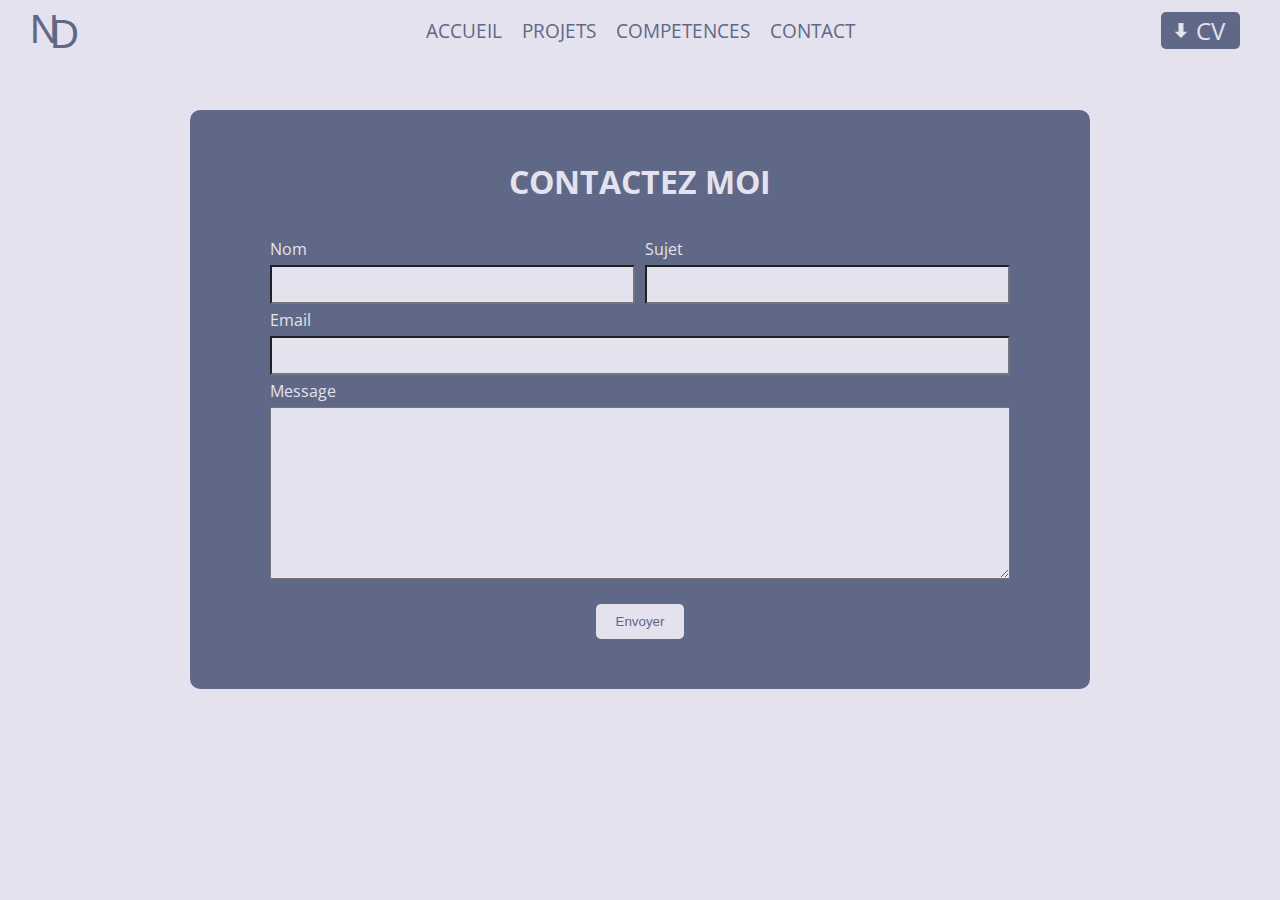
<file: contact.html>
<!DOCTYPE html>
<html lang="en">
<head>
    <meta charset="UTF-8">
    <meta name="viewport" content="width=device-width, initial-scale=1.0">
    <link rel="stylesheet" href="static/styles.css">
    <link rel="stylesheet" href="static/contact.css">

    <link rel="preconnect" href="https://fonts.googleapis.com">
    <link rel="preconnect" href="https://fonts.gstatic.com" crossorigin>
    <link href="https://fonts.googleapis.com/css2?family=Playfair+Display:ital,wght@0,400..900;1,400..900&display=swap" rel="stylesheet">
    <link href="https://fonts.googleapis.com/css2?family=Open+Sans:ital,wght@0,300..800;1,300..800&family=Playfair+Display:ital,wght@0,400..900;1,400..900&display=swap" rel="stylesheet">
    <title>CONTACT</title>
</head>
<body>
    <nav>
        <div class="nav-empty-layout">
            <img src="svg/mon-logo.svg" alt="">
        </div>
        <div class="nav-links">
            <a href="index.html">ACCUEIL</a>
            <a href="project.html">PROJETS</a>
            <a href="skills.html">COMPETENCES</a>
            <a href="contact.html">CONTACT</a>
        </div>
        <div class="nav-button">
            <a href="/CV.pdf" download="/CV.pdf" >
                <img class="svg-download" src="svg/download.svg" alt="">
                <span>CV</span>
            </a>
        </div>
    </nav>

    <main>
        <div class="card">
            <h1>CONTACTEZ MOI</h1>
            <div>
                <form action="mailto:nicolas.descarp@outlook.fr" enctype="text/plain" method="post">
                    <div class="name-subject">
                        <div>
                            <label for="name">Nom</label>
                            <input type="text" id="nom" name="name">
                        </div>
                        <div >
                            <label for="subject">Sujet</label>
                            <input type="text" id="subject" name="subject">
                        </div>
                    </div>
                    
                    <div>
                        <label for="mail">Email</label>
                        <input type="email" id="mail" name="mail">
                    </div>
                   
                    <div>
                        <label for="message">Message</label>
                        <textarea  id="message" cols="30" rows="10" name="message"></textarea>
                    </div>
    
                    <button class="btn-form" value="submit">Envoyer</button>
                </form>
            </div>
        </div>
    </main>
</body>
</html>
</file>
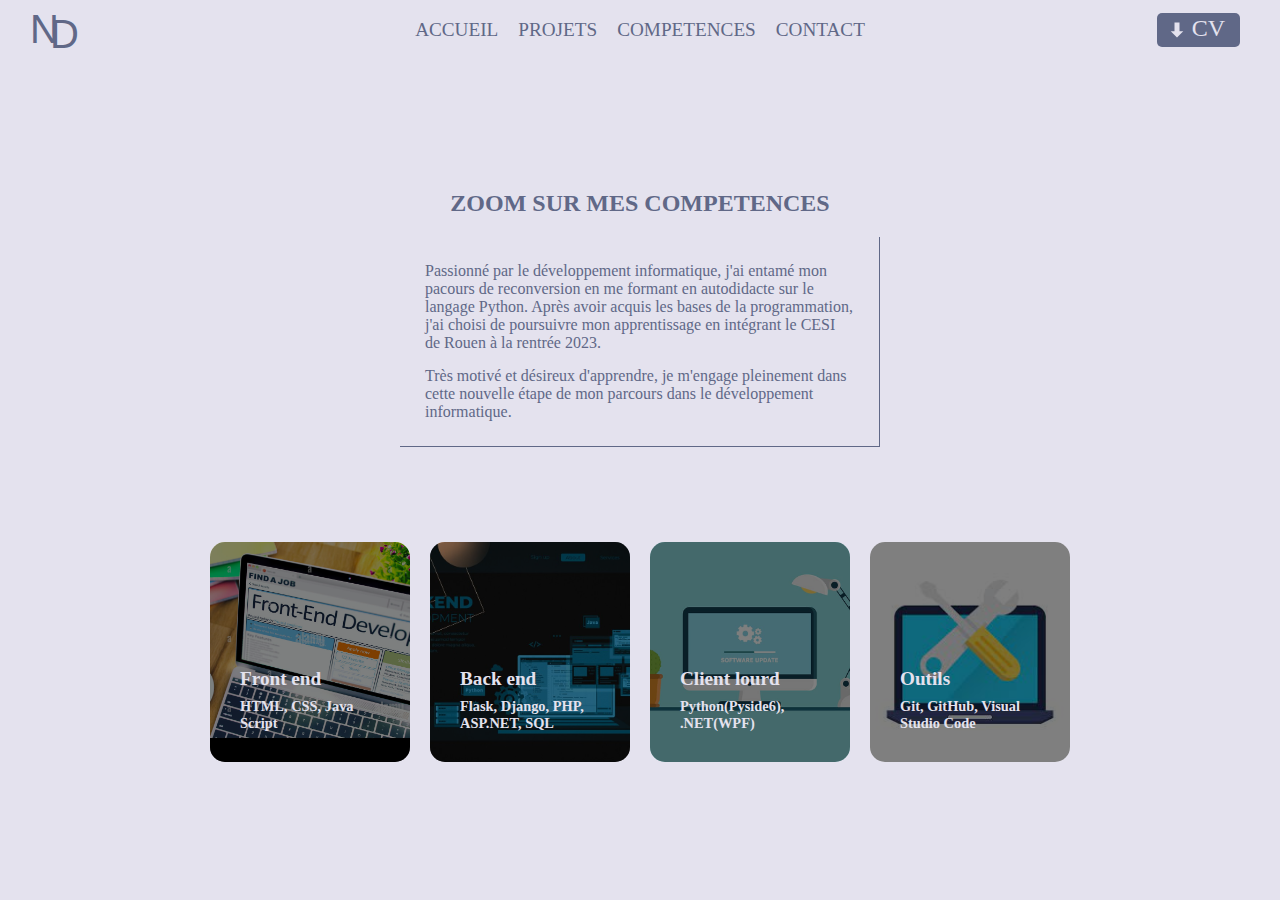
<file: skills.html>
<!DOCTYPE html>
<html lang="en">
<head>
    <meta charset="UTF-8">
    <meta name="viewport" content="width=device-width, initial-scale=1.0">
    <link rel="stylesheet" href="static/styles.css">
    <link rel="stylesheet" href="static/skills.css">
    <title>Document</title>
</head>
<body>
    <nav>
        <div class="nav-empty-layout">
            <img src="svg/mon-logo.svg" alt="">
        </div>
        <div class="nav-links">
            <a href="index.html">ACCUEIL</a>
            <a href="project.html">PROJETS</a>
            <a href="skills.html">COMPETENCES</a>
            <a href="contact.html">CONTACT</a>
        </div>
        <div class="nav-button">
            <a href="/CV.pdf" download="/CV.pdf" >
                <img class="svg-download" src="svg/download.svg" alt="">
                <span>CV</span>
            </a>

        </div>
    </nav>

    <main>
        <div class="presentation-text">
            <h1>ZOOM SUR MES COMPETENCES</h1>
            <div>
                <p>Passionné par le développement informatique, j'ai entamé mon pacours de reconversion en me formant en autodidacte sur le langage Python. Après avoir acquis les bases de la programmation, j'ai choisi de poursuivre mon apprentissage en intégrant le CESI de Rouen à la rentrée 2023.
                </p>
                <p>Très motivé et désireux d'apprendre, je m'engage pleinement dans cette nouvelle étape de mon parcours dans le développement informatique.</p>

            </div>
        </div>
        <div class="skills">
            <div class="skill-card skill-card1">
                <h2>Front end</h2>
                <p>HTML, CSS, Java Script </p>
            </div>
            <div class="skill-card skill-card2">
                <h2>Back end</h2>
                <p>Flask, Django, PHP, ASP.NET, SQL</p>
            </div>
            <div class="skill-card skill-card3">
                <h2>Client lourd</h2>
                <p>Python(Pyside6), .NET(WPF)</p>
            </div>
            <div class="skill-card skill-card4">
                <h2>Outils</h2>
                <p>Git, GitHub, Visual Studio Code</p>
            </div>
    </main>
    
</body>
</html>
</file>
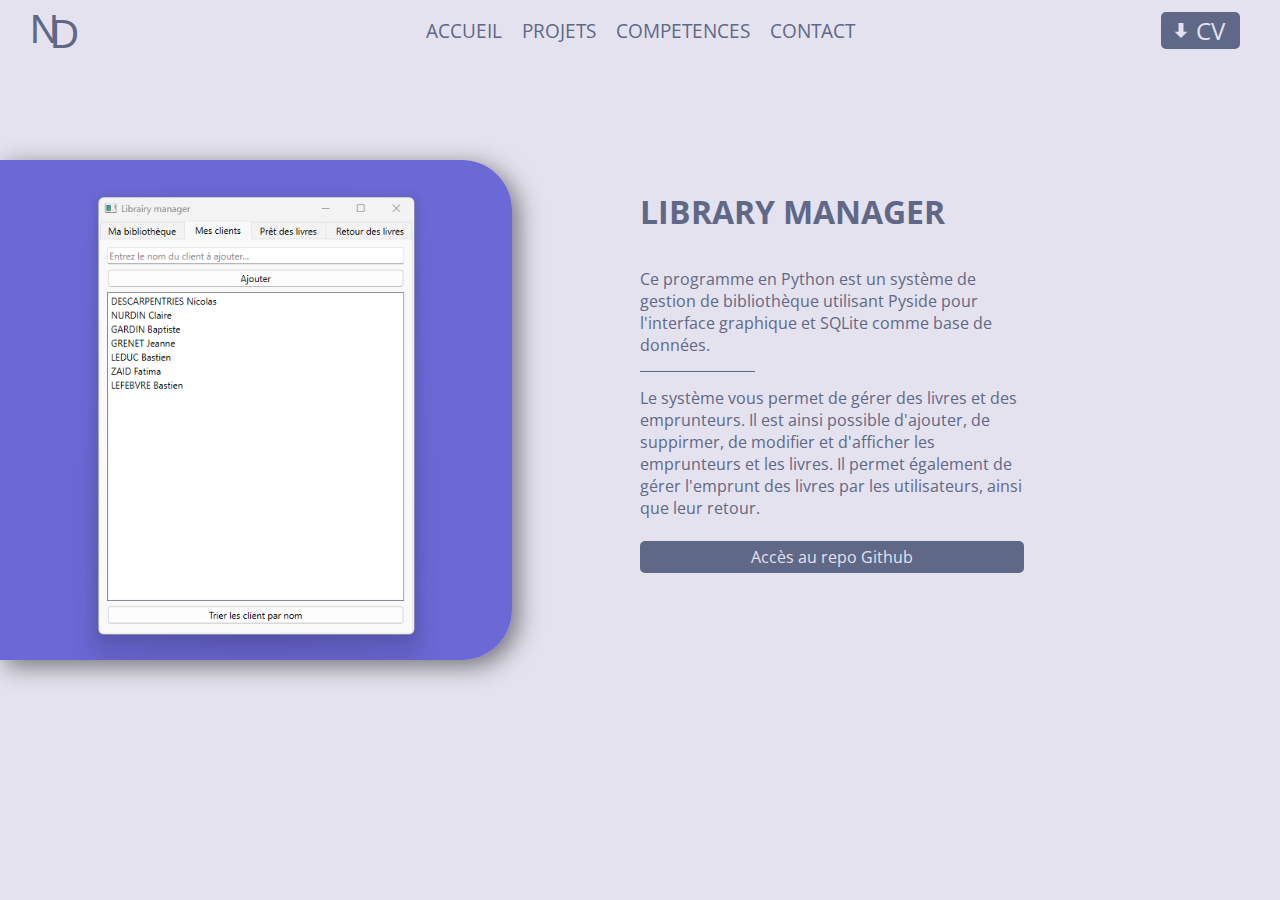
<file: projects-pages/librairy.html>
<!DOCTYPE html>
<html lang="en">
<head>
    <meta charset="UTF-8">
    <meta name="viewport" content="width=device-width, initial-scale=1.0">
    <link rel="stylesheet" href="../static/styles.css">
    <link rel="stylesheet" href="../static/lonely-project.css">

    <link rel="preconnect" href="https://fonts.googleapis.com">
    <link rel="preconnect" href="https://fonts.gstatic.com" crossorigin>
    <link href="https://fonts.googleapis.com/css2?family=Playfair+Display:ital,wght@0,400..900;1,400..900&display=swap" rel="stylesheet">
    <link href="https://fonts.googleapis.com/css2?family=Open+Sans:ital,wght@0,300..800;1,300..800&family=Playfair+Display:ital,wght@0,400..900;1,400..900&display=swap" rel="stylesheet">
    <title>PENDU C</title>
</head>
<body>
    <nav>
        <div class="nav-empty-layout">
            <img src="../svg/mon-logo.svg" alt="">
        </div>
        <div class="nav-links">
            <a href="../index.html">ACCUEIL</a>
            <a href="../project.html">PROJETS</a>
            <a href="../skills.html">COMPETENCES</a>
            <a href="../contact.html">CONTACT</a>
        </div>
        <div class="nav-button">
            <a href="/CV.pdf" download="/CV.pdf" >
                <img class="svg-download" src="../svg/download.svg" alt="">
                <span>CV</span>
            </a>
        </div>
    </nav>

    <main>
        <div>
            <div class="container-img">
                <img src="../images/librairy-manager.png" alt="" class="project-img">
            </div>
        </div>

        <div>
            <div class="container-txt">
                <h1>LIBRARY MANAGER</h1>
                <p>
                    Ce programme en Python est un système de gestion de bibliothèque utilisant Pyside pour l'interface graphique et SQLite comme base de données.
                </p>
                <div class="separator"></div>
                <p>
                    Le système vous permet de gérer des livres et des emprunteurs. Il est ainsi possible d'ajouter, de suppirmer, de modifier et d'afficher les emprunteurs et les livres. Il permet également de gérer l'emprunt des livres par les utilisateurs, ainsi que leur retour.
                </p>
                <a class="btn-github" href="https://github.com/Slaco3/Librairy-manager-GUI">Accès au repo Github</a>
            </div>
        </div>
    </main>
    
</body>
</html>
</file>
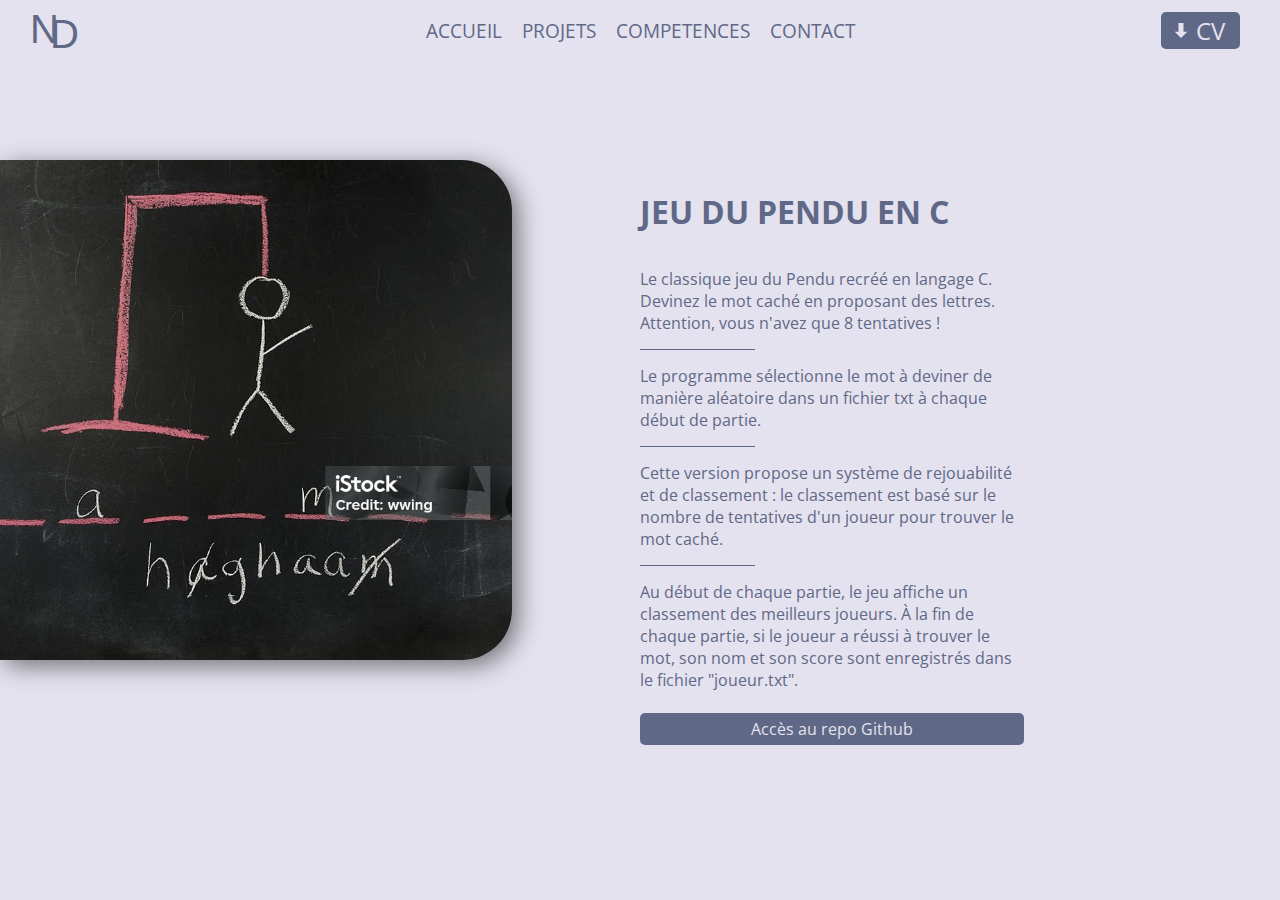
<file: projects-pages/penduC.html>
<!DOCTYPE html>
<html lang="en">
<head>
    <meta charset="UTF-8">
    <meta name="viewport" content="width=device-width, initial-scale=1.0">
    <link rel="stylesheet" href="../static/styles.css">
    <link rel="stylesheet" href="../static/lonely-project.css">

    <link rel="preconnect" href="https://fonts.googleapis.com">
    <link rel="preconnect" href="https://fonts.gstatic.com" crossorigin>
    <link href="https://fonts.googleapis.com/css2?family=Playfair+Display:ital,wght@0,400..900;1,400..900&display=swap" rel="stylesheet">
    <link href="https://fonts.googleapis.com/css2?family=Open+Sans:ital,wght@0,300..800;1,300..800&family=Playfair+Display:ital,wght@0,400..900;1,400..900&display=swap" rel="stylesheet">
    
    <title>PENDU C</title>
</head>
<body>
    <nav>
        <div class="nav-empty-layout">
            <img src="../svg/mon-logo.svg" alt="">
        </div>
        <div class="nav-links">
            <a href="../index.html">ACCUEIL</a>
            <a href="../project.html">PROJETS</a>
            <a href="../skills.html">COMPETENCES</a>
            <a href="../contact.html">CONTACT</a>
        </div>
        <div class="nav-button">
        <a href="/CV.pdf" download="/CV.pdf" >
            <img class="svg-download" src="../svg/download.svg" alt="">
            <span>CV</span>
        </a>

        </div>
    </nav>

    <main>
        <div>
            <div class="container-img">
                <img src="../images/pendu-terminal.png" alt="" class="project-img">
            </div>
        </div>

        <div>
            <div class="container-txt">
                <h1>JEU DU PENDU EN C</h1>
                <p>
                    Le classique jeu du Pendu recréé en langage C. Devinez le mot caché en proposant des lettres. Attention, vous n'avez que 8 tentatives !
                </p>
                <div class="separator"></div>
                <p>
                    Le programme sélectionne le mot à deviner de manière aléatoire dans un fichier txt à chaque début de partie.
                </p>
                <div class="separator"></div>
                <p>
                    Cette version propose un système de rejouabilité et de classement : le classement est basé sur le nombre de tentatives d'un joueur pour trouver le mot caché.
                </p>
                <div class="separator"></div>
                <p>
                    
                    Au début de chaque partie, le jeu affiche un classement des meilleurs joueurs. À la fin de chaque partie, si le joueur a réussi à trouver le mot, son nom et son score sont enregistrés dans le fichier "joueur.txt".
                </p>

                <a class="btn-github" href="https://github.com/Slaco3/Jeu-du-Pendu">Accès au repo Github</a>
            </div>
        </div>
    </main>
    
</body>
</html>
</file>
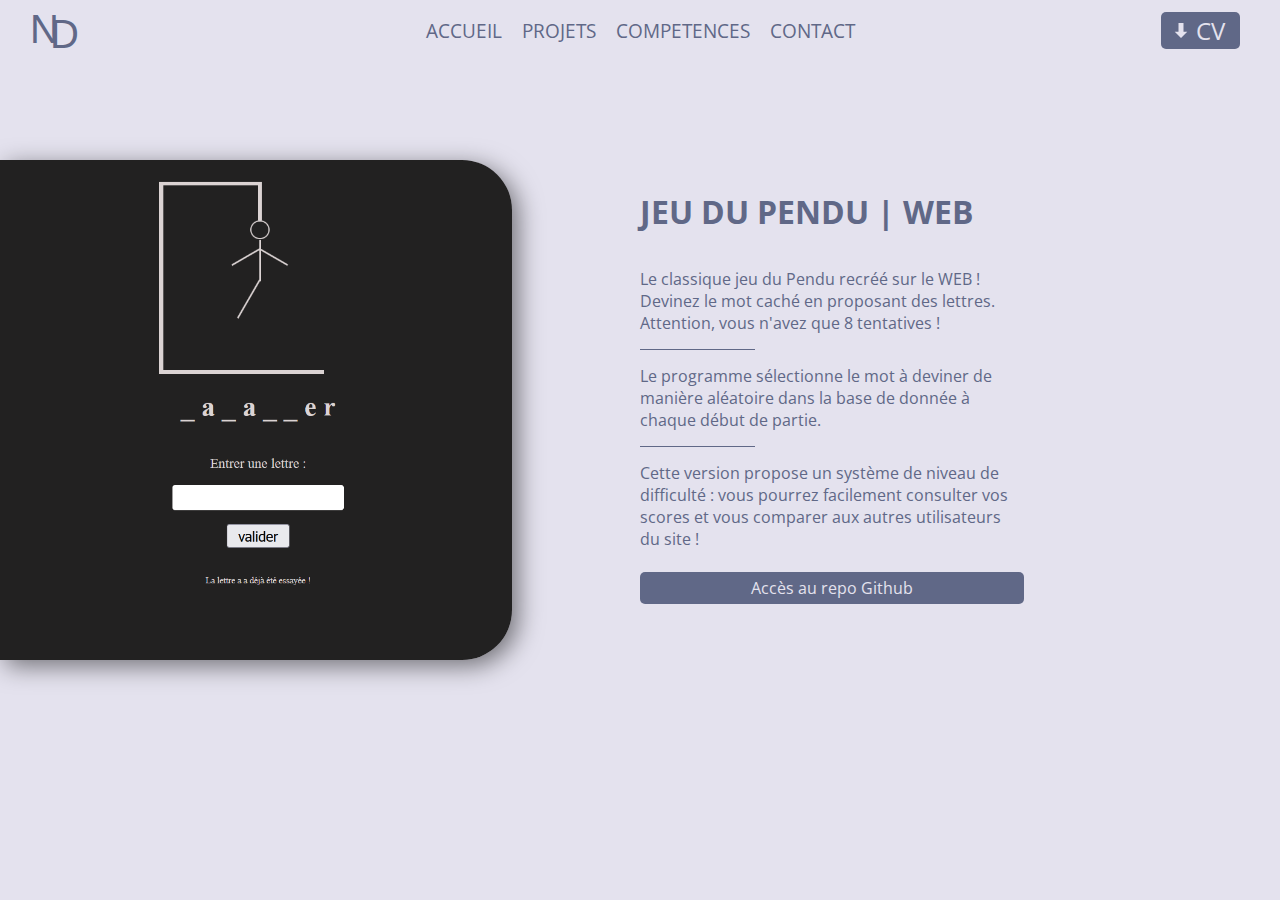
<file: projects-pages/penduweb.html>
<!DOCTYPE html>
<html lang="en">
<head>
    <meta charset="UTF-8">
    <meta name="viewport" content="width=device-width, initial-scale=1.0">
    <link rel="stylesheet" href="../static/styles.css">
    <link rel="stylesheet" href="../static/lonely-project.css">

    <link rel="preconnect" href="https://fonts.googleapis.com">
    <link rel="preconnect" href="https://fonts.gstatic.com" crossorigin>
    <link href="https://fonts.googleapis.com/css2?family=Playfair+Display:ital,wght@0,400..900;1,400..900&display=swap" rel="stylesheet">
    <link href="https://fonts.googleapis.com/css2?family=Open+Sans:ital,wght@0,300..800;1,300..800&family=Playfair+Display:ital,wght@0,400..900;1,400..900&display=swap" rel="stylesheet">
    <title>PENDU C</title>
</head>
<body>
    <nav>
        <div class="nav-empty-layout">
            <img src="../svg/mon-logo.svg" alt="">
        </div>
        <div class="nav-links">
            <a href="../index.html">ACCUEIL</a>
            <a href="../project.html">PROJETS</a>
            <a href="../skills.html">COMPETENCES</a>
            <a href="../contact.html">CONTACT</a>
        </div>
        <div class="nav-button">
        <a href="/CV.pdf" download="/CV.pdf" >
            <img class="svg-download" src="../svg/download.svg" alt="">
            <span>CV</span>
        </a>

        </div>
    </nav>

    <main>
        <div>
            <div class="container-img">
                <img src="../images/pendubdd.png" alt="" class="project-img">
            </div>
        </div>

        <div>
            <div class="container-txt">
                <h1>JEU DU PENDU | WEB</h1>
                <p>
                    Le classique jeu du Pendu recréé sur le WEB !  Devinez le mot caché en proposant des lettres. Attention, vous n'avez que 8 tentatives !
                </p>
                <div class="separator"></div>
                <p>
                    Le programme sélectionne le mot à deviner de manière aléatoire dans la base de donnée à chaque début de partie.
                </p>
                <div class="separator"></div>
                <p>
                    Cette version propose un système de niveau de difficulté  : vous pourrez facilement consulter vos scores et vous comparer aux autres utilisateurs du site !
                </p>

                <a class="btn-github" href="https://github.com/achraf768/penduBDD">Accès au repo Github</a>
            </div>
        </div>
    </main>
    
</body>
</html>
</file>
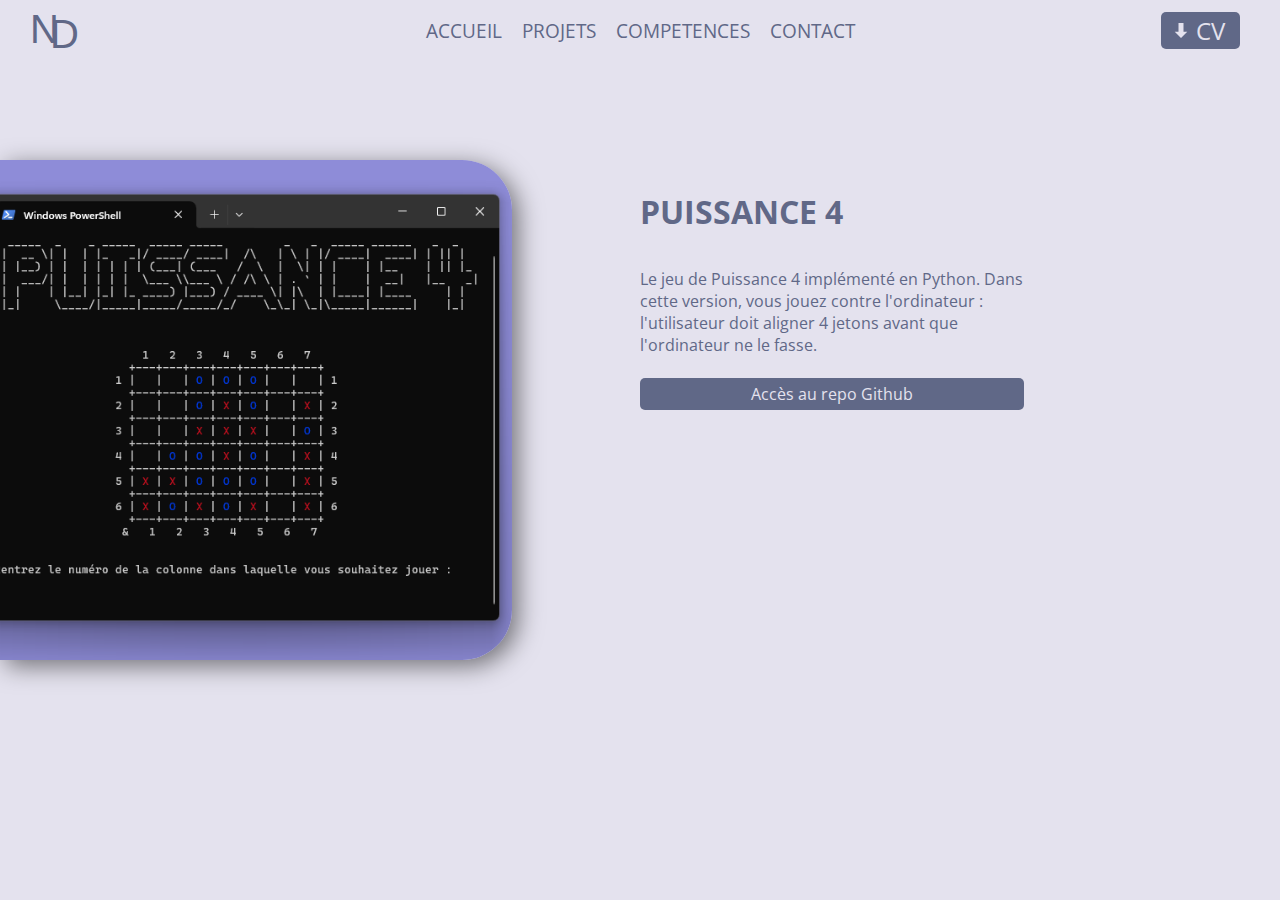
<file: projects-pages/puisssance4.html>
<!DOCTYPE html>
<html lang="en">
<head>
    <meta charset="UTF-8">
    <meta name="viewport" content="width=device-width, initial-scale=1.0">
    <link rel="stylesheet" href="../static/styles.css">
    <link rel="stylesheet" href="../static/lonely-project.css">

    <link rel="preconnect" href="https://fonts.googleapis.com">
    <link rel="preconnect" href="https://fonts.gstatic.com" crossorigin>
    <link href="https://fonts.googleapis.com/css2?family=Playfair+Display:ital,wght@0,400..900;1,400..900&display=swap" rel="stylesheet">
    <link href="https://fonts.googleapis.com/css2?family=Open+Sans:ital,wght@0,300..800;1,300..800&family=Playfair+Display:ital,wght@0,400..900;1,400..900&display=swap" rel="stylesheet">
    <title>PENDU C</title>
</head>
<body>
    <nav>
        <div class="nav-empty-layout">
            <img src="../svg/mon-logo.svg" alt="">
        </div>
        <div class="nav-links">
            <a href="../index.html">ACCUEIL</a>
            <a href="../project.html">PROJETS</a>
            <a href="../skills.html">COMPETENCES</a>
            <a href="../contact.html">CONTACT</a>
        </div>
        <div class="nav-button">
        <a href="/CV.pdf" download="/CV.pdf" >
            <img class="svg-download" src="../svg/download.svg" alt="">
            <span>CV</span>
        </a>

        </div>
    </nav>

    <main>
        <div>
            <div class="container-img">
                <img src="../images/puissance4.png" alt="" class="project-img">
            </div>
        </div>

        <div>
            <div class="container-txt">
                <h1>PUISSANCE 4</h1>
                <p>
                    Le jeu de Puissance 4 implémenté en Python. Dans cette version, vous jouez contre l'ordinateur : l'utilisateur doit aligner 4 jetons avant que l'ordinateur ne le fasse.                
                </p>
                
                <a class="btn-github" href="https://github.com/Slaco3/Puissance-4">Accès au repo Github</a>
            </div>
        </div>
    </main>
    
</body>
</html>
</file>
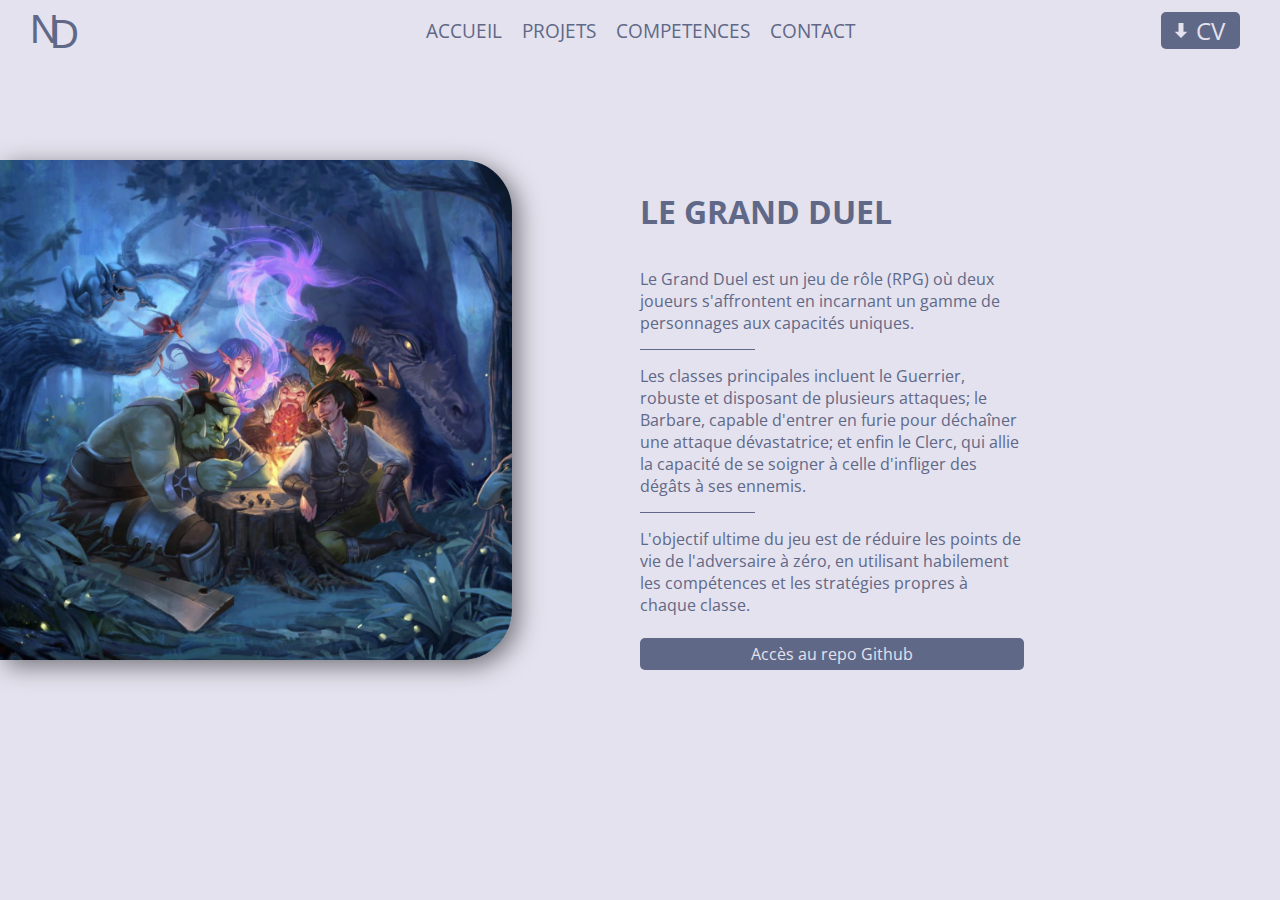
<file: projects-pages/rpg.html>
<!DOCTYPE html>
<html lang="en">
<head>
    <meta charset="UTF-8">
    <meta name="viewport" content="width=device-width, initial-scale=1.0">
    <link rel="stylesheet" href="../static/styles.css">
    <link rel="stylesheet" href="../static/lonely-project.css">

    <link rel="preconnect" href="https://fonts.googleapis.com">
    <link rel="preconnect" href="https://fonts.gstatic.com" crossorigin>
    <link href="https://fonts.googleapis.com/css2?family=Playfair+Display:ital,wght@0,400..900;1,400..900&display=swap" rel="stylesheet">
    <link href="https://fonts.googleapis.com/css2?family=Open+Sans:ital,wght@0,300..800;1,300..800&family=Playfair+Display:ital,wght@0,400..900;1,400..900&display=swap" rel="stylesheet">
    <title>PENDU C</title>
</head>
<body>
    <nav>
        <div class="nav-empty-layout">
            <img src="../svg/mon-logo.svg" alt="">
        </div>
        <div class="nav-links">
            <a href="../index.html">ACCUEIL</a>
            <a href="../project.html">PROJETS</a>
            <a href="../skills.html">COMPETENCES</a>
            <a href="../contact.html">CONTACT</a>
        </div>
        <div class="nav-button">
        <a href="/CV.pdf" download="/CV.pdf" >
            <img class="svg-download" src="../svg/download.svg" alt="">
            <span>CV</span>
        </a>

        </div>
    </nav>

    <main>
        <div>
            <div class="container-img">
                <img src="../images/rpg.png" alt="" class="project-img">
            </div>
        </div>

        <div>
            <div class="container-txt">
                <h1>LE GRAND DUEL</h1>
                <p>
                    Le Grand Duel est un jeu de rôle (RPG) où deux joueurs s'affrontent en incarnant un gamme de personnages aux capacités uniques. 
                </p>
                <div class="separator"></div>
                <p>
                    Les classes principales incluent le Guerrier, robuste et disposant de plusieurs attaques; le Barbare, capable d'entrer en furie pour déchaîner une attaque dévastatrice; et enfin le Clerc, qui allie la capacité de se soigner à celle d'infliger des dégâts à ses ennemis.        </p>
                <div class="separator"></div>
                <p>
                    L'objectif ultime du jeu est de réduire les points de vie de l'adversaire à zéro, en utilisant habilement les compétences et les stratégies propres à chaque classe.      </p>

                <a class="btn-github" href="https://github.com/Slaco3/Le-grand-Duel">Accès au repo Github</a>
            </div>
        </div>
    </main>
    
</body>
</html>
</file>
<file: static/styles.css>
/* ---- SETUP DE BASE ---- */

:root {
    --couleur-fond: #e4e2ee;
    --couleur-secondaire: #606887;
    --couleur-secondaire-light: #606887e8;
    --couleur-secondaire-very-light : #60688780;
}

body {
  background-color: var(--couleur-fond);
  color:var(--couleur-secondaire);
  font-family: Open Sans;
}

*,
::before,
::after {
  box-sizing: border-box;
  margin: 0;
  padding: 0;
}



/* ---- BARRE DE NAVIGATION ---- */

nav {
  height: 60px;
  display: flex;
  justify-content: center;
  align-items: center;
  font-family: Open Sans;
}

.nav-empty-layout, .nav-links, .nav-button {
  width: 100%;
  flex: 1
}

.nav-links {
  display: flex;
  justify-content: center;
  flex-shrink: 0;
}

.nav-button {
  display: flex;
  justify-content: flex-end;
}

.nav-button a {
  margin-right: 40px;
  font-size: 1.5rem;
  border-radius: 5px;
  color: var(--couleur-fond);
  background-color: var(--couleur-secondaire);
  padding: 2px 15px 2px 5px ;
  border: none;
  display: flex;
  text-decoration: none;
}

.nav-button a:hover {
  border: 3px solid var(--couleur-secondaire-very-light);
}

.svg-download {
  width: 30px;
}

.nav-links a {
  margin: 0 10px;
  text-decoration: none;
  font-size: 1.2rem; 
  color: var(--couleur-secondaire);
}

.nav-links a::after {
  content: "";
  display: none;
  background-color: var(--couleur-secondaire-very-light);
  height: 1px;
}

.nav-links a:hover {
  color: var(--couleur-secondaire-very-light);
}

.nav-links a:hover::after {
  display: block;
}






@media screen and (max-width: 766px) {

  .nav-button{
    display: none;
  }
}

@media screen and (max-width: 572px) {
  nav{
    flex-direction: column
  };
}

@media screen and (max-width : 478px) {
  .nav-links {
    flex-direction: column;
    align-items: center;
  }
}
</file>
<file: static/contact.css>
.card {
    max-width: 900px;
    margin: 50px auto;
    background-color: var(--couleur-secondaire);
    border-radius: 10px;
    color: var(--couleur-fond);
    padding: 50px 80px 20px;
}

.card:hover {
    box-shadow: 6px 6px 25px rgba(0, 0, 0, 0.5);
}

.card h1 {
    text-align: center;
}

form {
    margin: 30px auto;
}


label, input {
    display: block;
}

input, textarea{
    width: 100%;
    padding: 10px 20px;
    background-color: var(--couleur-fond);
}

label {
    margin-bottom: 5px;
    margin-top: 5px;
}

.name-subject {
    display: flex;
}

.name-subject div {
    flex: 1;  
}

.name-subject div:nth-child(1) {
    margin-right: 10px;
}


button {
    display: block;
    margin: 20px auto;
    padding: 10px 20px;
    cursor: pointer;
}

textarea {
    resize: vertical;
}

.btn-form {
    background-color: var(--couleur-fond);
    border: none;
    border-radius: 5px;
    color: var(--couleur-secondaire);
}

.btn-form:hover {
    border: 1px solid var(--couleur-fond);
    background-color: var(--couleur-secondaire);
    color: var(--couleur-fond);
}


@media screen and (max-width: 572px) {

    .nav-empty-layout {
        margin-top: 45px;
    }

    .card {
        margin-top: 100px;
    }
}

@media screen and (max-width : 478px) {
    .nav-empty-layout {
        margin-top: 95px;
    }
    
    .card {
        margin-top: 150px;
    }
    
    .name-subject {
        flex-direction: column;
    }
    
    .name-subject div:nth-child(1) {
        margin-right: 0px;
    }    
}
</file>
<file: static/skills.css>
.presentation-text {
    margin-top: 50px;
    margin-left: 150px;
    max-width: 600px;
    padding: 60px;
    
}

.presentation-text h1 {
    font-size: 1.5rem;
    margin-bottom: 20px;
    text-align: center;
}

.presentation-text div {
    border-bottom: solid 1px var( --couleur-secondaire) ;
    border-right: solid 1px var( --couleur-secondaire) ;
    padding: 25px;
    
}

.presentation-text p:nth-child(2) {
    margin-top: 15px;
}

.skills {
    display: flex;
    flex-wrap: wrap;
    width: 80%;
    justify-content: center;
    margin: 25px auto;
}

.skill-card {
    color: var(--couleur-fond);
    background-color: var(--couleur-secondaire-light);
    width: 200px;
    height: 220px;
    padding: 30px;
    border-radius: 15px;
    margin: 10px;
    display: flex;
    flex-direction: column;
    justify-content: flex-end;
    position: relative;
    transition: transform 0.3s ease;
}

.skill-card:hover {
    transform: translateY(-20px);
}

.skill-card::after {
    content: '';
    position: absolute;
    top: 0;
    left: 0;
    width: 100%;
    height: 100%;
    background-color: rgba(0, 0, 0, 0.5);
    border-radius: 15px;
}

.skill-card1{
    background-image: url(../images/img-front.jpg);
    background-size: cover;
    background-position: center; 
}
.skill-card2{
    background-image: url(../images/img-back-end.jpg);
    background-size: cover; 
    background-position: center; 
}
.skill-card3{
    background-image: url(../images/img-client-lourd.jpg);
    background-size: cover; 
    background-position: center;
}
.skill-card4 {
    background-image: url(../images/img-outil.jpeg);
    background-size: cover; 
    background-position: center;
}

.skill-card:hover {
    box-shadow: 6px 6px 25px rgba(0, 0, 0, 0.5);
}


.skill-card p, .skill-card h2 {
    z-index: 2;
    
}
.skill-card h2 {
    font-size: 1.2rem;
    margin-bottom: 8px;
    font-weight: 800;
}

.skill-card p {
    font-size: 0.9rem;
    font-weight: 600;
}


@media screen and (max-width: 1385px) {
    .presentation-text {
        margin: 70px auto 0;
    }
}

@media screen and (max-width: 572px) {
    .nav-empty-layout {
        margin-top: 45px;
    }
}

@media screen and (max-width : 478px) {
    .nav-empty-layout {
        margin-top: 95px;
    }
}
</file>
<file: static/lonely-project.css>
main{
    margin-top: 100px;
    display: flex;
}

main div {
    width: 50%;
}


.container-img {
    position: relative;
    width: 80%;
    height: 500px;
}

.project-img {
    position: absolute;
    width: 100%;
    height: 100%;
    object-fit: cover;
    border-top-right-radius: 50px;
    border-bottom-right-radius: 50px;
    box-shadow: 6px 6px 25px rgba(0, 0, 0, 0.5);
}


.container-txt {
    margin-top: 30px;
    width: 60%;

}

.container-txt h1 {
    margin-bottom: 20px;
}

.container-txt p {
    padding: 15px 0;

}

.container-txt .separator {
    width: 30%;
    height: 1px;
    background-color: var(--couleur-secondaire);
}

.btn-github {
    background-color: var(--couleur-secondaire);
    color: var(--couleur-fond);
    text-decoration: none;
    padding: 5px 15px;
    border-radius: 5px;
    display: block;
    margin: auto;
    text-align: center;
    margin-top: 7px;
}

.btn-github:hover {
    border: 1px solid var(--couleur-secondaire);
    background-color: var(--couleur-fond);
    color: var(--couleur-secondaire);
}


@media screen and (max-width: 1000px) {
    main {
         flex-direction: column;
         margin-top: 10px;
    }

    main > div {
        width: 100%;
    }

    .container-img {
        width: 100%;
    }

    .container-txt {
        margin: 35px auto;

    }
}

@media screen and (max-width: 572px) {

    .nav-empty-layout {
        margin-top: 45px;
    }

    main {
        margin-top: 140px;
    }
}

@media screen and (max-width : 478px) {
    .nav-empty-layout {
        margin-top: 95px;
    }
}
</file>
